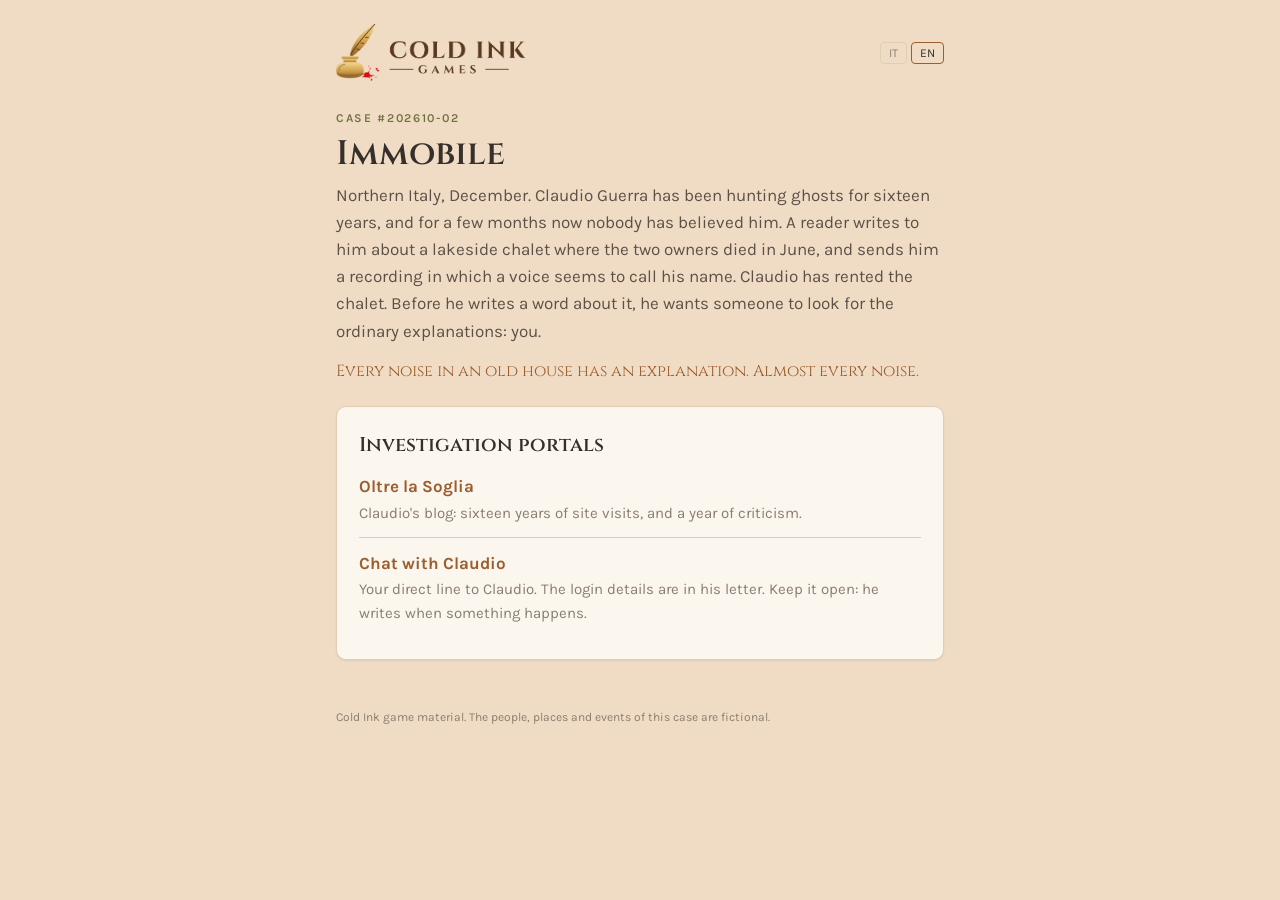
<file: index.html>
<!doctype html>
<html lang="it">
<head>
<meta charset="utf-8">
<meta name="viewport" content="width=device-width, initial-scale=1">
<meta name="robots" content="noindex, nofollow">
<title>Immobile</title>
<link href="https://fonts.googleapis.com/css2?family=Cinzel:wght@500;600;700&family=Karla:wght@400;600;700&display=swap" rel="stylesheet">
<link rel="stylesheet" href="stile.css">
</head>
<body>
<main>
  <div class="testa">
    <img class="logo" src="logo.png" alt="Cold Ink Games">
    <div class="lingue"><button data-lingua="it">IT</button><button data-lingua="en">EN</button></div>
  </div>
  <p class="etichetta"><span data-t="caso"></span> #202610-02</p>
  <h1>Immobile</h1>
  <p data-t="lancio"></p>
  <p class="motto" data-t="motto"></p>

  <div class="scheda">
    <h2 data-t="portali"></h2>
    <ul class="portali">
      <li><a href="oltre-la-soglia/">Oltre la Soglia</a><span data-t="blog"></span></li>
      <li><a href="oltre-la-soglia/messaggi.html" data-t="chat_nome"></a><span data-t="chat"></span></li>
    </ul>
  </div>

  <footer data-t="piede"></footer>
</main>
<script>
const T = {
  it: { caso: "Caso",
        lancio: "Nord Italia, dicembre. Claudio Guerra va a caccia di fantasmi da sedici anni, e da qualche mese nessuno gli crede più. Un lettore gli scrive di una baita sul lago dove a giugno sono morti i due proprietari, e gli manda una registrazione in cui una voce sembra chiamarlo per nome. Claudio la baita l'ha affittata. Prima di scriverne vuole qualcuno che cerchi le spiegazioni normali: voi.",
        motto: "Ogni rumore di una casa vecchia ha una spiegazione. Quasi ogni rumore.",
        portali: "Portali dell'indagine",
        blog: "Il blog di Claudio: sedici anni di sopralluoghi, e le critiche dell'ultimo anno.",
        chat_nome: "Chat con Claudio",
        chat: "Il filo diretto con Claudio. Le credenziali sono nella sua lettera. Tenetela aperta: scrive quando succede qualcosa.",
        piede: "Materiale di gioco Cold Ink. Persone, luoghi e fatti del caso sono inventati." },
  en: { caso: "Case",
        lancio: "Northern Italy, December. Claudio Guerra has been hunting ghosts for sixteen years, and for a few months now nobody has believed him. A reader writes to him about a lakeside chalet where the two owners died in June, and sends him a recording in which a voice seems to call his name. Claudio has rented the chalet. Before he writes a word about it, he wants someone to look for the ordinary explanations: you.",
        motto: "Every noise in an old house has an explanation. Almost every noise.",
        portali: "Investigation portals",
        blog: "Claudio's blog: sixteen years of site visits, and a year of criticism.",
        chat_nome: "Chat with Claudio",
        chat: "Your direct line to Claudio. The login details are in his letter. Keep it open: he writes when something happens.",
        piede: "Cold Ink game material. The people, places and events of this case are fictional." }
};
</script>
<script src="lingue.js"></script>
</body>
</html>
</file>
<file: stile.css>
/* Pagine del caso: colori e font del sistema Cold Ink di Claude Design (Cinzel, Karla, terra e salvia), con lo sfondo terra chiaro. */
:root {
  --sfondo: #f0dcc4; --carta: #fbf6ee; --testo: #35302b; --corpo: #5c5148; --tenue: #8a7d70; --linea: #e0cdb4;
  --accento: #9c5e2f; --accento-su: #7f4a22; --salvia: #6f7040; --su-accento: #fffdf9;
}
* { box-sizing: border-box; }
[hidden] { display: none !important; }
body { margin: 0; background: var(--sfondo); color: var(--corpo); font-family: "Karla", "Segoe UI", sans-serif; font-size: 17px; line-height: 1.6; }
main { max-width: 640px; margin: 0 auto; padding: 24px 16px 64px; }
.testa { display: flex; justify-content: space-between; align-items: center; gap: 12px; margin-bottom: 28px; }
.logo { width: 190px; height: auto; display: block; }
.etichetta { font-size: 12px; letter-spacing: .14em; text-transform: uppercase; color: var(--salvia); font-weight: 600; margin: 0 0 6px; }
h1, h2 { font-family: "Cinzel", "Trajan Pro", serif; color: var(--testo); font-weight: 600; }
h1 { font-size: 34px; line-height: 1.15; margin: 0 0 8px; }
h2 { font-size: 20px; margin: 0 0 12px; }
p { margin: 0 0 14px; }
.tenue { color: var(--tenue); }
a { color: var(--accento); }
.scheda { background: var(--carta); border: 1px solid var(--linea); border-radius: 10px; padding: 22px; margin: 22px 0; box-shadow: 0 1px 2px rgba(53, 48, 43, .08); }
.bottone { display: inline-block; font-family: inherit; font-size: 16px; font-weight: 700; text-decoration: none; padding: 12px 22px; border-radius: 6px; border: 0; cursor: pointer; background: var(--accento); color: var(--su-accento); }
.bottone:hover { background: var(--accento-su); }
.bottone.secondario { background: none; color: var(--accento); border: 1.5px solid var(--accento); }
.lingue { display: flex; gap: 4px; }
.lingue button { font-family: inherit; background: none; border: 1px solid var(--linea); color: var(--tenue); border-radius: 4px; padding: 3px 8px; font-size: 12px; cursor: pointer; }
.lingue button.attiva { color: var(--testo); border-color: var(--accento); }
.portali { list-style: none; padding: 0; margin: 0; }
.portali li { border-top: 1px solid var(--linea); padding: 12px 0; }
.portali li:first-child { border-top: 0; padding-top: 0; }
.portali a { font-weight: 700; text-decoration: none; }
.portali span { display: block; font-size: 15px; color: var(--tenue); }
ol.domande { padding-left: 22px; }
ol.domande li { margin: 0 0 16px; padding-left: 4px; color: var(--testo); }
.indietro { font-size: 14px; margin: 0; }
.soluzione-voce { border-top: 1px solid var(--linea); padding: 16px 0; }
.soluzione-voce p { margin: 0 0 8px; color: var(--testo); }
.soluzione-voce audio { width: 100%; }
.in-preparazione { font-size: 14px; color: var(--tenue); }
footer { margin-top: 48px; font-size: 12px; color: var(--tenue); }
@media (max-width: 420px) { .logo { width: 150px; } h1 { font-size: 28px; } }
.motto { font-family: "Cinzel", serif; font-size: 16px; color: var(--accento); margin: 4px 0 8px; }
</file>
